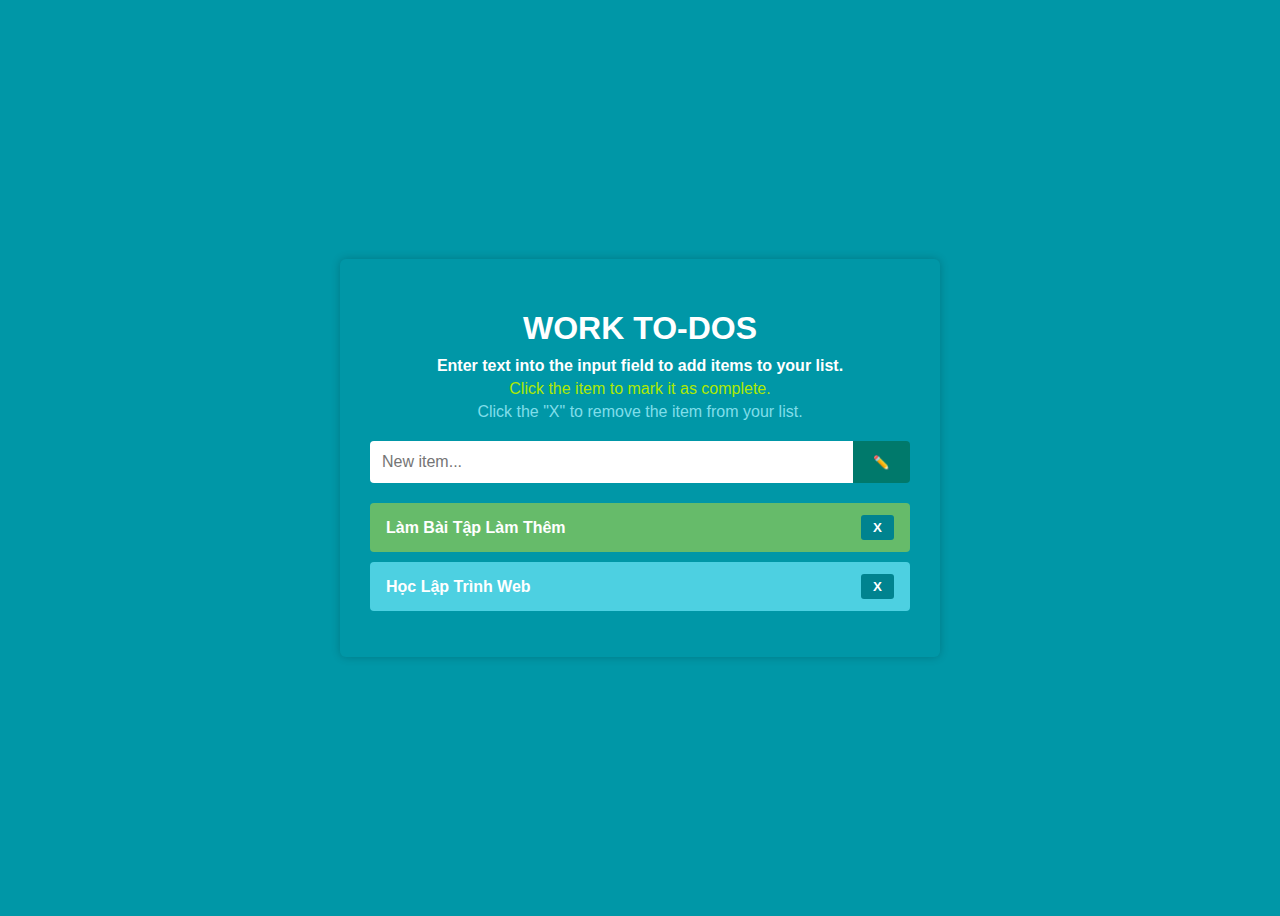
<file: 6551071009_JQuery_Cau21/index.html>
<!DOCTYPE html>
<html lang="vi">
<head>
    <meta charset="UTF-8">
    <title>Work To-Do List</title>
    <script src="https://code.jquery.com/jquery-3.7.1.min.js"></script>
    <style>
        * { box-sizing: border-box; font-family: Arial, sans-serif; }
        body {
            background-color: #0097A7;
            display: flex;
            justify-content: center;
            align-items: center;
            height: 100vh;
            color: white;
        }
        .todo-container {
            background-color: #0097A7;
            width: 600px;
            padding: 30px;
            border-radius: 6px;
            box-shadow: 0 0 10px rgba(0,0,0,0.2);
            text-align: center;
        }
        h1 {
            margin-bottom: 10px;
            font-size: 32px;
            font-weight: bold;
        }
        p {
            margin: 5px 0;
        }
        .input-group {
            display: flex;
            margin-top: 20px;
        }
        input[type="text"] {
            flex: 1;
            padding: 12px;
            border: none;
            border-radius: 4px 0 0 4px;
            font-size: 16px;
        }
        button.add-btn {
            background-color: #00796B;
            border: none;
            color: white;
            padding: 0 20px;
            border-radius: 0 4px 4px 0;
            cursor: pointer;
        }
        ul {
            list-style-type: none;
            padding: 0;
            margin-top: 20px;
        }
        li {
            background-color: #4DD0E1;
            color: #fff;
            padding: 12px 16px;
            margin-bottom: 10px;
            display: flex;
            justify-content: space-between;
            align-items: center;
            border-radius: 4px;
            font-weight: bold;
            cursor: pointer;
            transition: all 0.3s;
        }
        li.completed {
            background-color: #66BB6A;
        }
        li button {
            background-color: #00838F;
            border: none;
            color: white;
            padding: 5px 12px;
            border-radius: 3px;
            cursor: pointer;
            font-weight: bold;
        }
        li button:hover {
            background-color: #006064;
        }
    </style>
</head>
<body>

<div class="todo-container">
    <h1>WORK TO-DOS</h1>
    <p><strong>Enter text into the input field to add items to your list.</strong></p>
    <p style="color: #AEEA00;">Click the item to mark it as complete.</p>
    <p style="color: #80DEEA;">Click the "X" to remove the item from your list.</p>

    <div class="input-group">
        <input type="text" id="todo-input" placeholder="New item...">
        <button class="add-btn">✏️</button>
    </div>

    <ul id="todo-list">
        <li class="completed">Làm Bài Tập Làm Thêm <button class="delete">X</button></li>
        <li>Học Lập Trình Web <button class="delete">X</button></li>
    </ul>
</div>

<script>
$(document).ready(function() {
    // Thêm item
    $(".add-btn").click(function() {
        let newItem = $("#todo-input").val().trim();
        if (newItem !== "") {
            $("#todo-list").append(
                "<li>" + newItem + " <button class='delete'>X</button></li>"
            );
            $("#todo-input").val("");
        } else {
            alert("Vui lòng nhập công việc!");
        }
    });

    // Đánh dấu hoàn thành khi click vào item
    $(document).on("click", "#todo-list li", function(e) {
        if (!$(e.target).hasClass("delete")) {
            $(this).toggleClass("completed");
        }
    });

    // Xóa item
    $(document).on("click", ".delete", function(e) {
        e.stopPropagation();
        $(this).parent().remove();
    });
});
</script>

</body>
</html>
</file>
